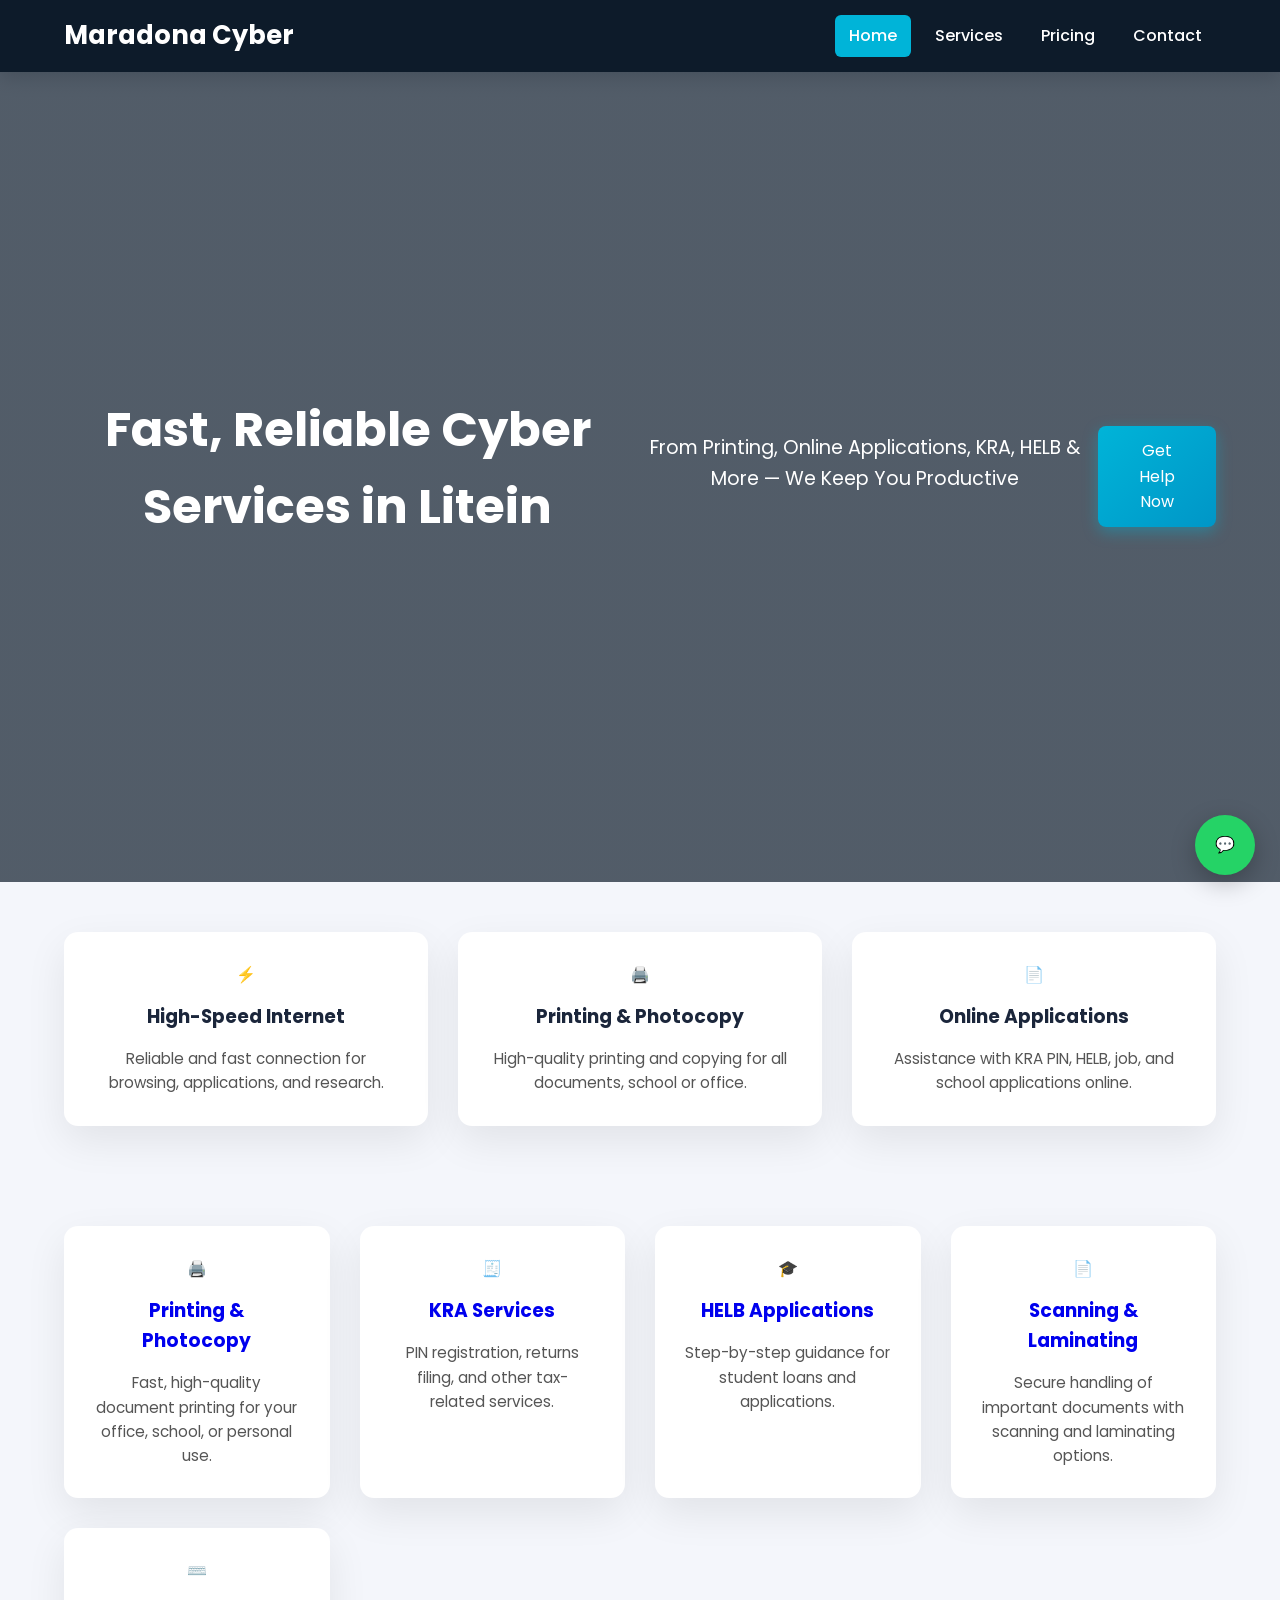
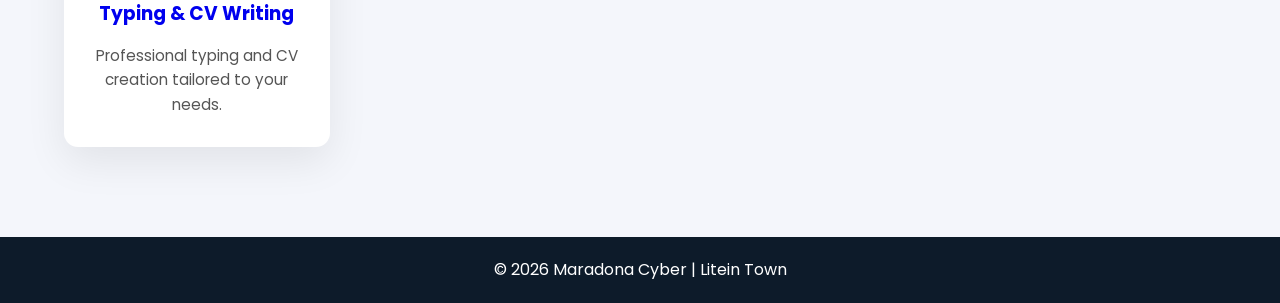
<file: index.html>
<!DOCTYPE html>
<html lang="en">
<head>
<meta charset="UTF-8">
<meta name="viewport" content="width=device-width, initial-scale=1.0">
<title>Maradona Cyber</title>
<link rel="stylesheet" href="style.css">
<link rel="preconnect" href="https://fonts.googleapis.com">
<link rel="preconnect" href="https://fonts.gstatic.com" crossorigin>
<link href="https://fonts.googleapis.com/css2?family=Poppins:wght@400;600;700&display=swap" rel="stylesheet">
</head>
<body>

<!-- ===== HEADER ===== -->
<header class="header">
  <h1 class="logo">Maradona Cyber</h1>
  <nav>
    <a href="index.html" class="active">Home</a>
    <a href="services.html">Services</a>
    <a href="pricing.html">Pricing</a>
    <a href="contact.html">Contact</a>
  </nav>
</header>

<!-- ===== HERO SECTION ===== -->
<section class="hero">
  <h2>Fast, Reliable Cyber Services in Litein</h2>
  <p>From Printing, Online Applications, KRA, HELB & More — We Keep You Productive</p>
  <a href="contact.html" class="btn">Get Help Now</a>
</section>

<!-- ===== FEATURE CARDS ===== -->
<section class="features">
  <div class="card">
    <div class="icon">⚡</div>
    <h3>High-Speed Internet</h3>
    <p>Reliable and fast connection for browsing, applications, and research.</p>
  </div>
  <div class="card">
    <div class="icon">🖨️</div>
    <h3>Printing & Photocopy</h3>
    <p>High-quality printing and copying for all documents, school or office.</p>
  </div>
  <div class="card">
    <div class="icon">📄</div>
    <h3>Online Applications</h3>
    <p>Assistance with KRA PIN, HELB, job, and school applications online.</p>
  </div>
</section>

<!-- ===== SERVICES GRID ===== -->
<section class="services-grid">
  <a class="service-card" target="_blank" 
     href="https://wa.me/254707282427?text=Hello%20Maradona%20Cyber,%20I%20need%20printing%20and%20photocopy%20services.">
    <div class="icon">🖨️</div>
    <h3>Printing & Photocopy</h3>
    <p>Fast, high-quality document printing for your office, school, or personal use.</p>
  </a>
  <a class="service-card" target="_blank" 
     href="https://wa.me/254707282427?text=Hello%20Maradona%20Cyber,%20I%20need%20help%20with%20KRA%20services.">
    <div class="icon">🧾</div>
    <h3>KRA Services</h3>
    <p>PIN registration, returns filing, and other tax-related services.</p>
  </a>
  <a class="service-card" target="_blank" 
     href="https://wa.me/254707282427?text=Hello%20Maradona%20Cyber,%20I%20need%20assistance%20with%20HELB%20application.">
    <div class="icon">🎓</div>
    <h3>HELB Applications</h3>
    <p>Step-by-step guidance for student loans and applications.</p>
  </a>
  <a class="service-card" target="_blank" 
     href="https://wa.me/254707282427?text=Hello%20Maradona%20Cyber,%20I%20need%20scanning%20or%20laminating%20services.">
    <div class="icon">📄</div>
    <h3>Scanning & Laminating</h3>
    <p>Secure handling of important documents with scanning and laminating options.</p>
  </a>
  <a class="service-card" target="_blank" 
     href="https://wa.me/254707282427?text=Hello%20Maradona%20Cyber,%20I%20need%20typing%20or%20CV%20writing%20services.">
    <div class="icon">⌨️</div>
    <h3>Typing & CV Writing</h3>
    <p>Professional typing and CV creation tailored to your needs.</p>
  </a>
</section>

<!-- ===== FOOTER ===== -->
<footer>
  <p>© 2026 Maradona Cyber | Litein Town</p>
</footer>

<!-- ===== FLOATING WHATSAPP ===== -->
<a href="https://wa.me/254707282427?text=Hello%20Maradona%20Cyber,%20I%20need%20help" 
   class="whatsapp-float" target="_blank">💬</a>

</body>
</html>
</file>
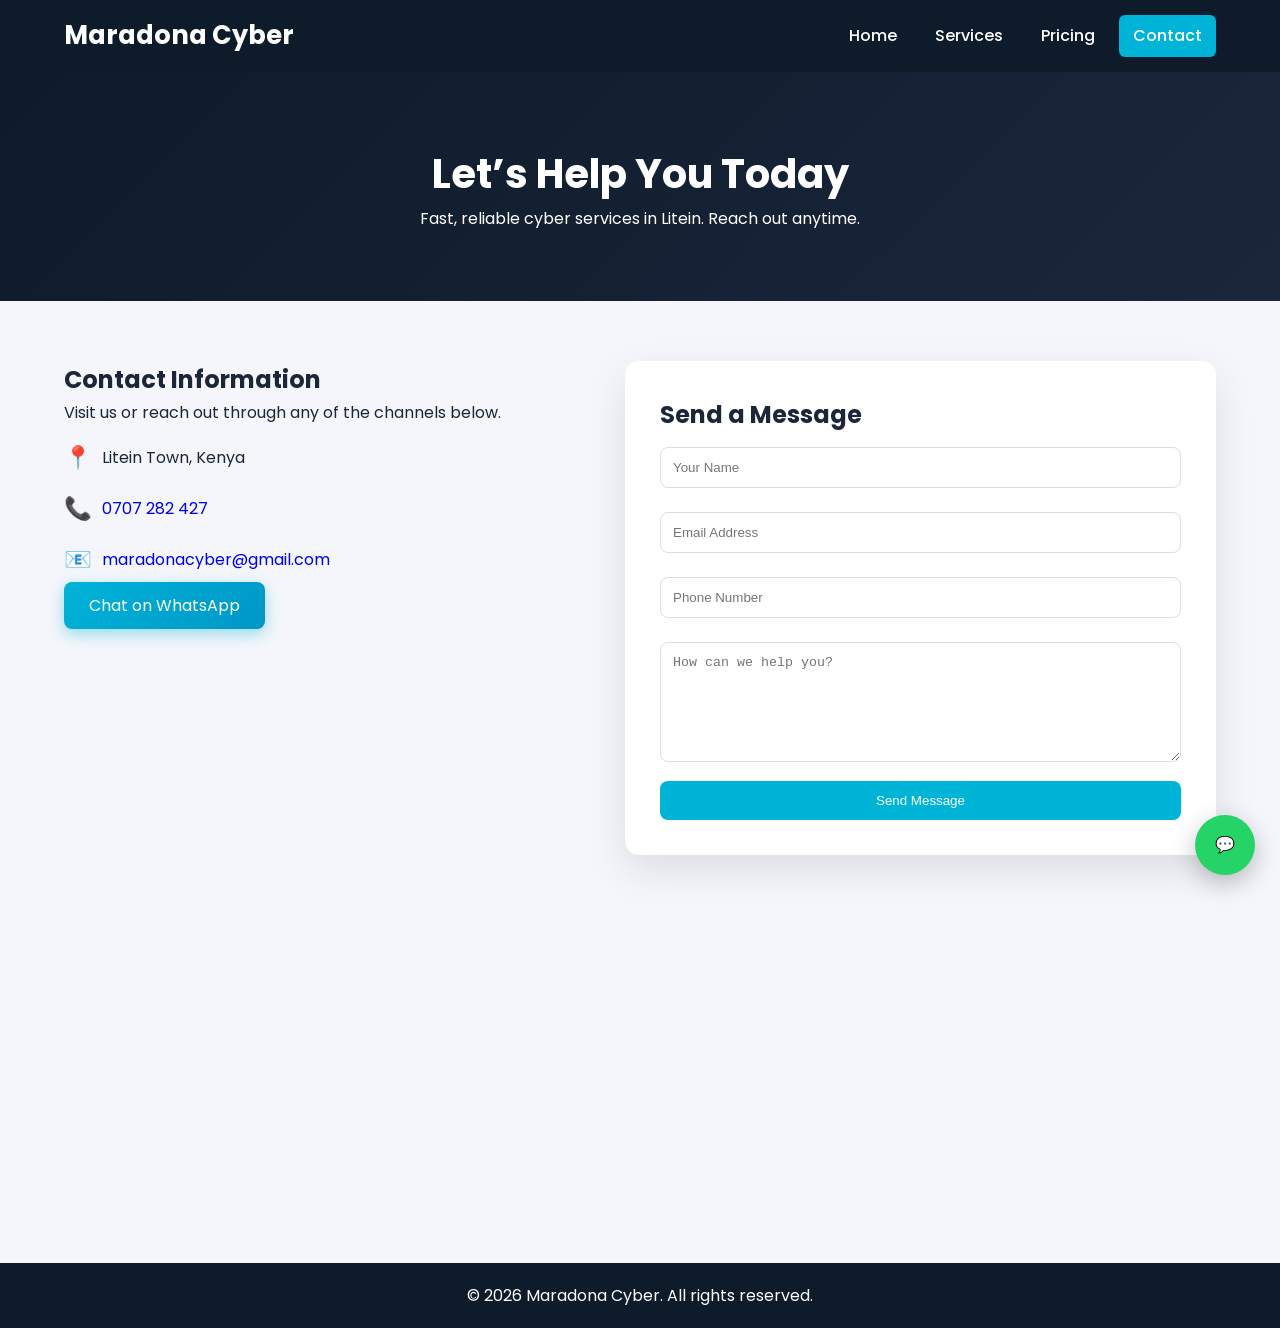
<file: contact.html>
<!DOCTYPE html>
<html lang="en">
<head>
<meta charset="UTF-8">
<meta name="viewport" content="width=device-width, initial-scale=1.0">
<title>Contact | Maradona Cyber</title>
<link rel="stylesheet" href="style.css">

<link href="https://fonts.googleapis.com/css2?family=Poppins:wght@300;400;600&display=swap" rel="stylesheet">
</head>

<body>

<!-- ===== HEADER ===== -->
<header class="header">
  <h1 class="logo">Maradona Cyber</h1>
  <nav>
    <a href="index.html">Home</a>
    <a href="services.html">Services</a>
    <a href="pricing.html">Pricing</a>
    <a href="contact.html" class="active">Contact</a>
  </nav>
</header>

<!-- ===== HERO ===== -->
<section class="contact-hero">
  <h2>Let’s Help You Today</h2>
  <p>Fast, reliable cyber services in Litein. Reach out anytime.</p>
</section>

<!-- ===== MAIN CONTACT SECTION ===== -->
<section class="contact-wrapper">

  <!-- LEFT SIDE -->
  <div class="contact-left">
    <h2>Contact Information</h2>
    <p>Visit us or reach out through any of the channels below.</p>

    <div class="info-box">
      <span>📍</span>
      <p>Litein Town, Kenya</p>
    </div>

    <div class="info-box">
      <span>📞</span>
      <p><a href="tel:0707282427">0707 282 427</a></p>
    </div>

    <div class="info-box">
      <span>📧</span>
      <p><a href="mailto:maradonacyber@gmail.com">maradonacyber@gmail.com</a></p>
    </div>

    <!-- CTA BUTTON -->
    <a href="https://wa.me/254707282427" class="btn" target="_blank">
      Chat on WhatsApp
    </a>
  </div>

  <!-- RIGHT SIDE (FORM) -->
  <div class="contact-right">
    <h2>Send a Message</h2>

    <form>
      <input type="text" placeholder="Your Name" required>
      <input type="email" placeholder="Email Address" required>
      <input type="tel" placeholder="Phone Number">
      <textarea placeholder="How can we help you?" required></textarea>

      <button type="submit">Send Message</button>
    </form>
  </div>

</section>

<!-- ===== MAP (OPTIONAL PRO TOUCH) ===== -->
<section class="map">
  <iframe 
    src="https://maps.google.com/maps?q=litein%20town&t=&z=13&ie=UTF8&iwloc=&output=embed"
    loading="lazy">
  </iframe>
</section>

<!-- ===== FOOTER ===== -->
<footer>
  <p>© 2026 Maradona Cyber. All rights reserved.</p>
</footer>

<!-- FLOATING WHATSAPP -->
<a href="https://wa.me/254707282427" class="whatsapp-float">💬</a>

</body>
</html>
</file>
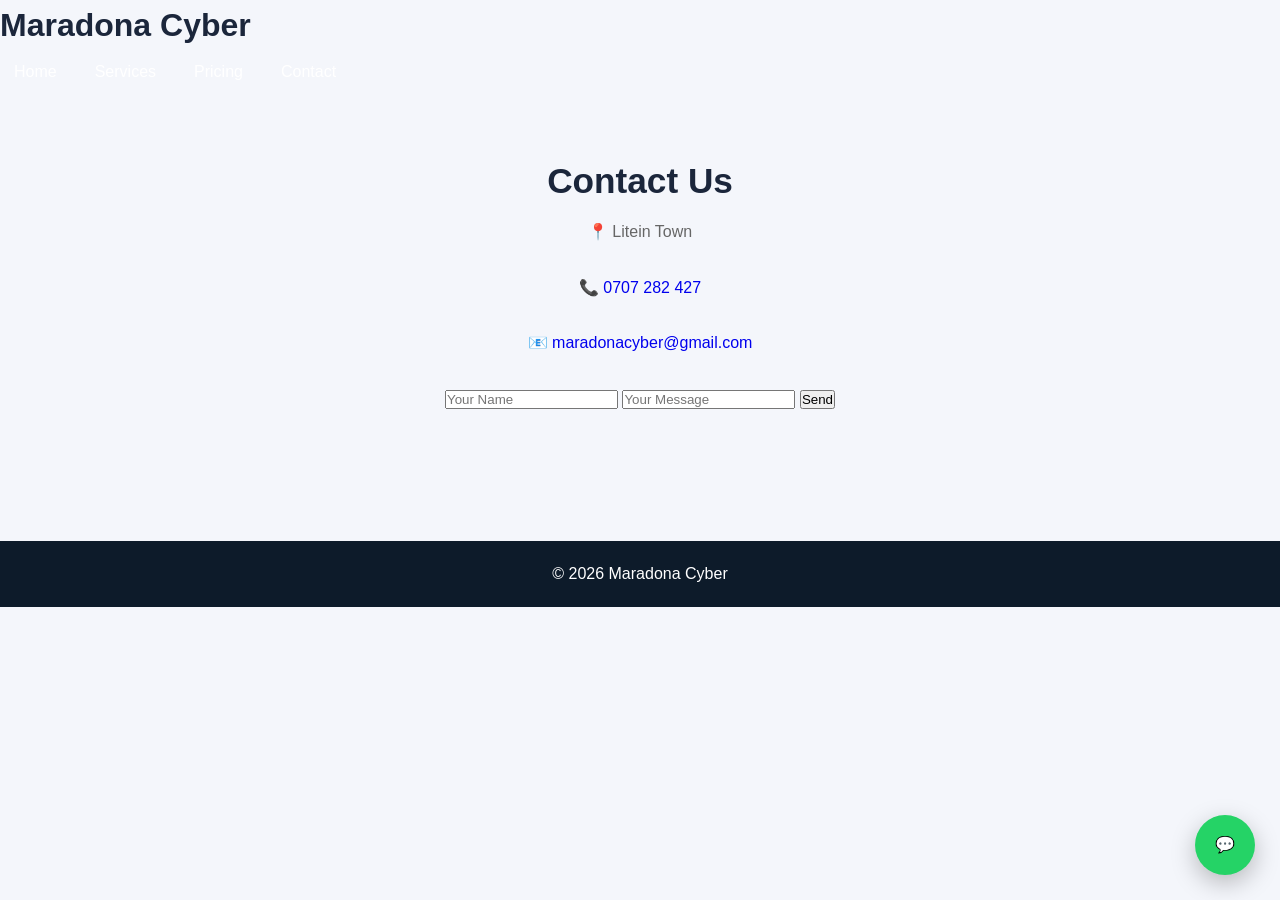
<file: coontact.html>
<!DOCTYPE html>
<html lang="en">
<head>
<meta charset="UTF-8">
<title>Contact | Maradona Cyber</title>
<link rel="stylesheet" href="style.css">
</head>
<body>

<header>
  <h1>Maradona Cyber</h1>
  <nav>
    <a href="index.html">Home</a>
    <a href="services.html">Services</a>
    <a href="pricing.html">Pricing</a>
    <a href="contact.html">Contact</a>
  </nav>
</header>

<section class="page">
  <h2>Contact Us</h2>

  <p>📍 Litein Town</p>
  <p>📞 <a href="tel:0707282427">0707 282 427</a></p>
  <p>📧 <a href="mailto:maradonacyber@gmail.com">maradonacyber@gmail.com</a></p>

  <form id="contactForm">
    <input type="text" placeholder="Your Name" required>
    <input type="text" placeholder="Your Message" required>
    <button type="submit">Send</button>
  </form>

</section>

<footer><p>© 2026 Maradona Cyber</p></footer>

<a href="https://wa.me/254707282427" class="whatsapp-float">💬</a>

<script src="script.js"></script>
</body>
</html>
</file>
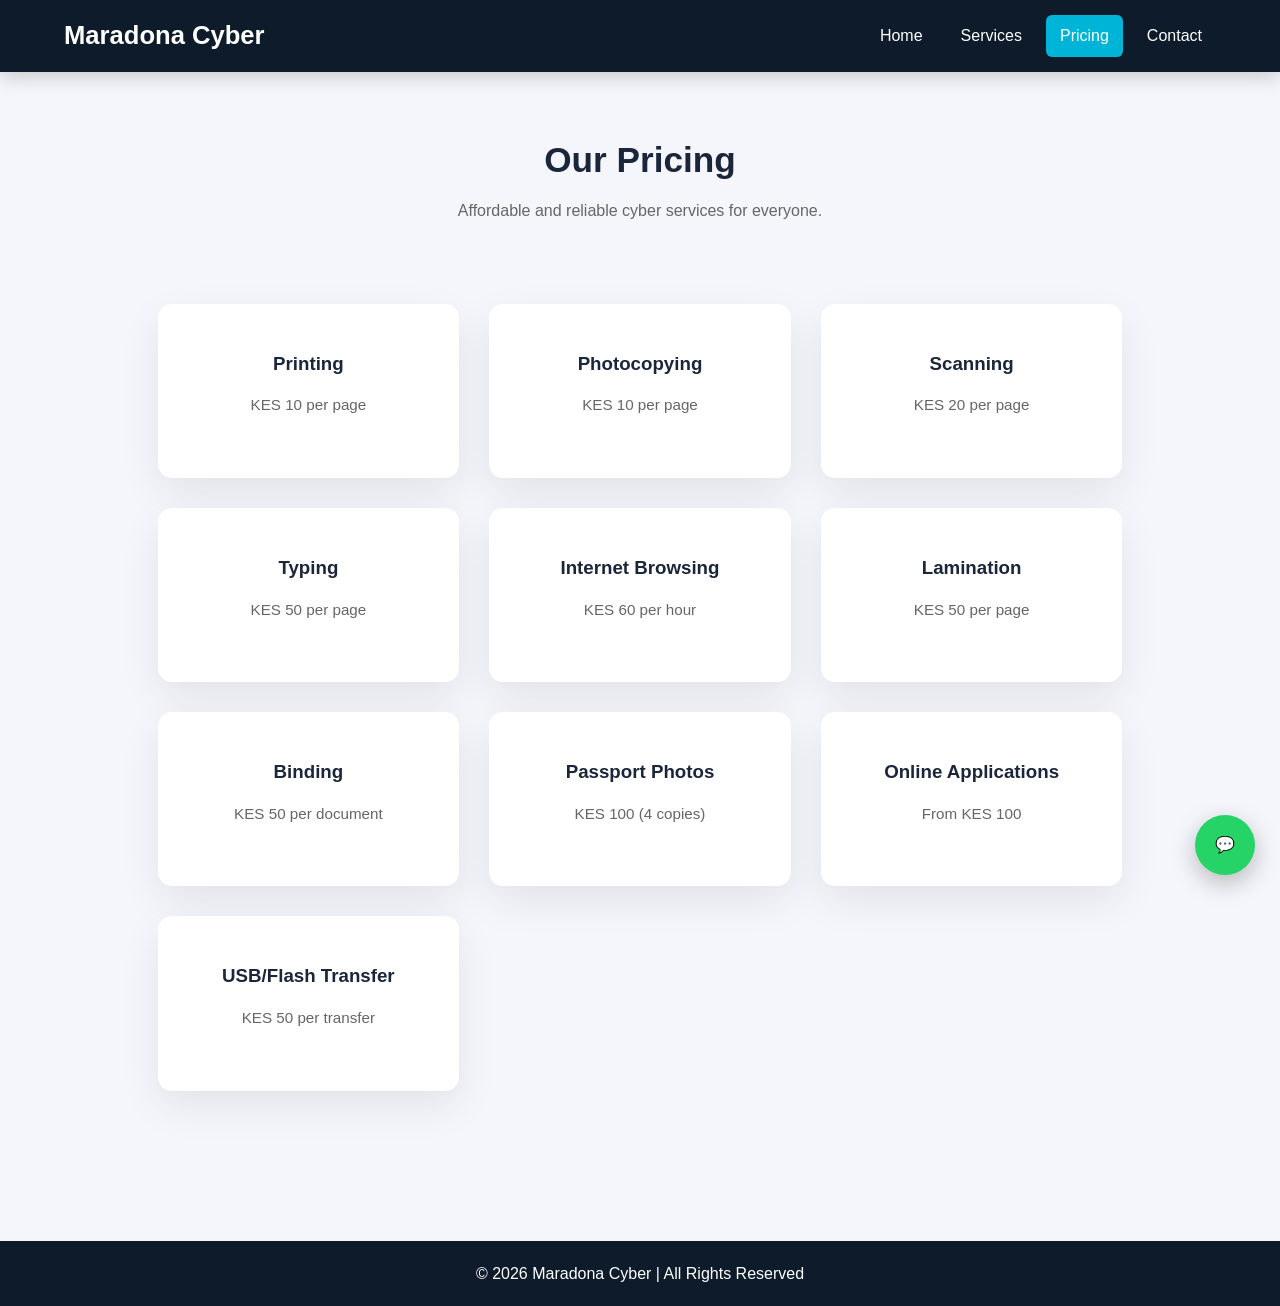
<file: pricing.html>
<!DOCTYPE html>
<html lang="en">
<head>
<meta charset="UTF-8">
<meta name="viewport" content="width=device-width, initial-scale=1.0">
<title>Pricing | Maradona Cyber</title>
<link rel="stylesheet" href="style.css">
</head>
<body>

<!-- ===== HEADER ===== -->
<header class="header">
  <h1 class="logo">Maradona Cyber</h1>
  <nav>
    <a href="index.html">Home</a>
    <a href="services.html">Services</a>
    <a href="pricing.html" class="active">Pricing</a>
    <a href="contact.html">Contact</a>
  </nav>
</header>

<!-- ===== PAGE ===== -->
<section class="page">
  <h2>Our Pricing</h2>
  <p>Affordable and reliable cyber services for everyone.</p>

  <div class="pricing">

    <div class="plan">
      <h3>Printing</h3>
      <p>KES 10 per page</p>
    </div>

    <div class="plan">
      <h3>Photocopying</h3>
      <p>KES 10 per page</p>
    </div>

    <div class="plan">
      <h3>Scanning</h3>
      <p>KES 20 per page</p>
    </div>

    <div class="plan">
      <h3>Typing</h3>
      <p>KES 50 per page</p>
    </div>

    <div class="plan">
      <h3>Internet Browsing</h3>
      <p>KES 60 per hour</p>
    </div>

    <div class="plan">
      <h3>Lamination</h3>
      <p>KES 50 per page</p>
    </div>

    <div class="plan">
      <h3>Binding</h3>
      <p>KES 50 per document</p>
    </div>

    <div class="plan">
      <h3>Passport Photos</h3>
      <p>KES 100 (4 copies)</p>
    </div>

    <div class="plan">
      <h3>Online Applications</h3>
      <p>From KES 100</p>
    </div>

    <div class="plan">
      <h3>USB/Flash Transfer</h3>
      <p>KES 50 per transfer</p>
    </div>

  </div>
</section>

<!-- ===== FOOTER ===== -->
<footer>
  <p>© 2026 Maradona Cyber | All Rights Reserved</p>
</footer>

<!-- ===== WHATSAPP ===== -->
<a href="https://wa.me/254707282427" class="whatsapp-float" title="Chat with us on WhatsApp">
  💬
</a>

</body>
</html>
</file>
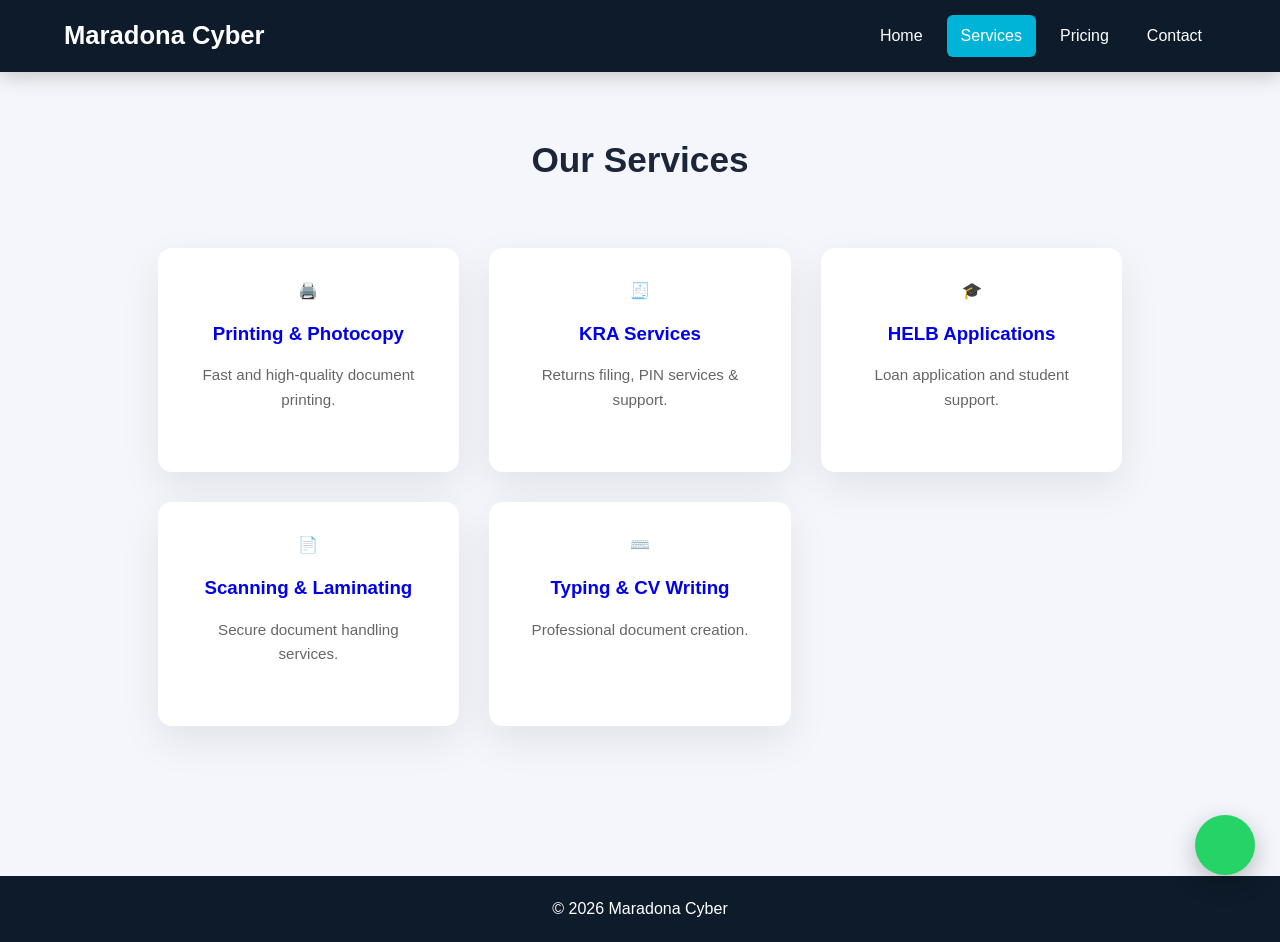
<file: services.html>
<!DOCTYPE html>
<html lang="en">
<head>
<meta charset="UTF-8">
<meta name="viewport" content="width=device-width, initial-scale=1.0">
<title>Services | Maradona Cyber</title>
<link rel="stylesheet" href="style.css">
</head>
<body>

<header class="header">
  <h1 class="logo">Maradona Cyber</h1>
  <nav>
    <a href="index.html">Home</a>
    <a href="services.html" class="active">Services</a>
    <a href="pricing.html">Pricing</a>
    <a href="contact.html">Contact</a>
  </nav>
</header>

<section class="page">
  <h2>Our Services</h2>

  <div class="services-grid">

    <a class="service-card" target="_blank"
       href="https://wa.me/254707282427?text=Hello%20Maradona%20Cyber,%20I%20need%20printing%20and%20photocopy%20services.%20Please%20assist.">
      <div class="icon">🖨️</div>
      <h3>Printing & Photocopy</h3>
      <p>Fast and high-quality document printing.</p>
    </a>

    <a class="service-card" target="_blank"
       href="https://wa.me/254707282427?text=Hello%20Maradona%20Cyber,%20I%20need%20help%20with%20KRA%20services.%20Kindly%20assist.">
      <div class="icon">🧾</div>
      <h3>KRA Services</h3>
      <p>Returns filing, PIN services & support.</p>
    </a>

    <a class="service-card" target="_blank"
       href="https://wa.me/254707282427?text=Hello%20Maradona%20Cyber,%20I%20need%20assistance%20with%20HELB%20application.%20Please%20guide%20me.">
      <div class="icon">🎓</div>
      <h3>HELB Applications</h3>
      <p>Loan application and student support.</p>
    </a>

    <a class="service-card" target="_blank"
       href="https://wa.me/254707282427?text=Hello%20Maradona%20Cyber,%20I%20need%20scanning%20or%20laminating%20services.%20Kindly%20assist.">
      <div class="icon">📄</div>
      <h3>Scanning & Laminating</h3>
      <p>Secure document handling services.</p>
    </a>

    <a class="service-card" target="_blank"
       href="https://wa.me/254707282427?text=Hello%20Maradona%20Cyber,%20I%20need%20typing%20or%20CV%20writing%20services.%20Please%20assist.">
      <div class="icon">⌨️</div>
      <h3>Typing & CV Writing</h3>
      <p>Professional document creation.</p>
    </a>

  </div>

</section>

<footer>
  <p>© 2026 Maradona Cyber</p>
</footer>

<!-- FLOATING WHATSAPP -->
<a href="https://wa.me/254707282427?text=Hello%20Maradona%20Cyber,%20I%20would%20like%20assistance%20with%20your%20services." 
class="whatsapp-float" target="_blank"></a>

</body>
</html>
</file>
<file: style.css>
/* ===== GLOBAL ===== */
* {
  margin: 0;
  padding: 0;
  box-sizing: border-box;
}

body {
  font-family: 'Poppins', sans-serif;
  background: #f4f6fb;
  color: #1b263b;
  line-height: 1.6;
}

a {
  text-decoration: none;
}

img {
  max-width: 100%;
  height: auto;
}

/* ===== HEADER ===== */
.header {
  display: flex;
  justify-content: space-between;
  align-items: center;
  padding: 15px 5%;
  background: #0d1b2a;
  color: #fff;
  flex-wrap: wrap;
  box-shadow: 0 4px 20px rgba(0,0,0,0.2);
}

.logo {
  font-size: 1.6rem;
  font-weight: 700;
}

/* NAV */
nav {
  display: flex;
  gap: 10px;
}

nav a {
  color: #fff;
  font-weight: 500;
  padding: 8px 14px;
  border-radius: 6px;
  transition: all 0.3s ease;
}

nav a:hover {
  background: rgba(255,255,255,0.1);
  color: #00b4d8;
}

nav a.active {
  background: #00b4d8;
  color: #fff;
}

/* ===== HERO ===== */
.hero {
  height: 90vh;
  background: linear-gradient(rgba(13,27,42,0.7), rgba(13,27,42,0.7)),
              url('https://images.unsplash.com/photo-1519389950473-47ba0277781c') no-repeat center;
  background-size: cover;
  color: white;
  display: flex;
  align-items: center;
  justify-content: center;
  text-align: center;
  padding: 0 5%;
}

.hero h2 {
  font-size: 3rem;
  margin-bottom: 15px;
}

.hero p {
  font-size: 1.2rem;
  margin-bottom: 25px;
}

/* BUTTON */
.btn {
  background: linear-gradient(135deg, #00b4d8, #0096c7);
  color: white;
  padding: 12px 25px;
  border-radius: 8px;
  transition: 0.3s;
  box-shadow: 0 5px 15px rgba(0,180,216,0.4);
}

.btn:hover {
  transform: translateY(-2px);
  box-shadow: 0 10px 25px rgba(0,180,216,0.5);
}

/* ===== GRIDS ===== */
.features,
.services-grid,
.pricing {
  display: grid;
  grid-template-columns: repeat(auto-fit, minmax(260px, 1fr));
  gap: 30px;
  padding: 50px 5%;
}

/* ===== CARDS ===== */
.service-card,
.card,
.plan {
  background: white;
  padding: 30px;
  border-radius: 14px;
  text-align: center;
  box-shadow: 0 15px 40px rgba(0,0,0,0.08);
  transition: all 0.3s ease;
}

.service-card:hover,
.card:hover,
.plan:hover {
  transform: translateY(-10px);
  box-shadow: 0 25px 50px rgba(0,0,0,0.15);
}

.service-card h3,
.card h3,
.plan h3 {
  margin: 15px 0;
}

.service-card p,
.card p,
.plan p {
  font-size: 0.95rem;
  color: #555;
}

/* ===== PAGE ===== */
.page {
  padding: 60px 5%;
  max-width: 1200px;
  margin: auto;
  text-align: center;
}

.page h2 {
  font-size: 2.2rem;
  margin-bottom: 10px;
}

.page p {
  color: #666;
  margin-bottom: 30px;
}

/* ===== CONTACT HERO ===== */
.contact-hero {
  background: linear-gradient(135deg, #0d1b2a, #1b263b);
  color: white;
  text-align: center;
  padding: 70px 20px;
}

.contact-hero h2 {
  font-size: 2.5rem;
}

/* ===== CONTACT WRAPPER ===== */
.contact-wrapper {
  display: flex;
  gap: 40px;
  padding: 60px 5%;
  flex-wrap: wrap;
}

.contact-left {
  flex: 1;
  min-width: 300px;
}

.contact-right {
  flex: 1;
  min-width: 300px;
  background: white;
  padding: 35px;
  border-radius: 14px;
  box-shadow: 0 15px 40px rgba(0,0,0,0.1);
}

/* INFO BOX */
.info-box {
  display: flex;
  align-items: center;
  margin: 15px 0;
}

.info-box span {
  font-size: 1.4rem;
  margin-right: 10px;
}

/* FORM */
.contact-right input,
.contact-right textarea {
  width: 100%;
  margin: 12px 0;
  padding: 12px;
  border-radius: 8px;
  border: 1px solid #ddd;
}

.contact-right textarea {
  min-height: 120px;
}

.contact-right button {
  width: 100%;
  padding: 12px;
  border: none;
  background: #00b4d8;
  color: white;
  border-radius: 8px;
  cursor: pointer;
  transition: 0.3s;
}

.contact-right button:hover {
  background: #0096c7;
}

/* ===== MAP ===== */
.map iframe {
  width: 100%;
  height: 300px;
  border: none;
}

/* ===== WHATSAPP ===== */
.whatsapp-float {
  position: fixed;
  bottom: 25px;
  right: 25px;
  width: 60px;
  height: 60px;
  background: #25D366;
  border-radius: 50%;
  display: flex;
  align-items: center;
  justify-content: center;
  box-shadow: 0 8px 25px rgba(0,0,0,0.25);
  z-index: 1000;
  animation: pulse 2s infinite;
  transition: 0.3s;
}

.whatsapp-float:hover {
  transform: scale(1.1);
}

/* ANIMATION */
@keyframes pulse {
  0% { box-shadow: 0 0 0 0 rgba(37,211,102, 0.6); }
  70% { box-shadow: 0 0 0 15px rgba(37,211,102, 0); }
  100% { box-shadow: 0 0 0 0 rgba(37,211,102, 0); }
}

/* ===== FOOTER ===== */
footer {
  text-align: center;
  padding: 20px;
  background: #0d1b2a;
  color: white;
  margin-top: 40px;
}

/* ===== RESPONSIVE ===== */
@media (max-width: 768px) {
  .header {
    flex-direction: column;
    text-align: center;
  }

  nav {
    margin-top: 10px;
    justify-content: center;
  }

  .hero {
    height: auto;
    padding: 60px 5%;
  }

  .hero h2 {
    font-size: 2rem;
  }

  .contact-wrapper {
    flex-direction: column;
  }
}
</file>
